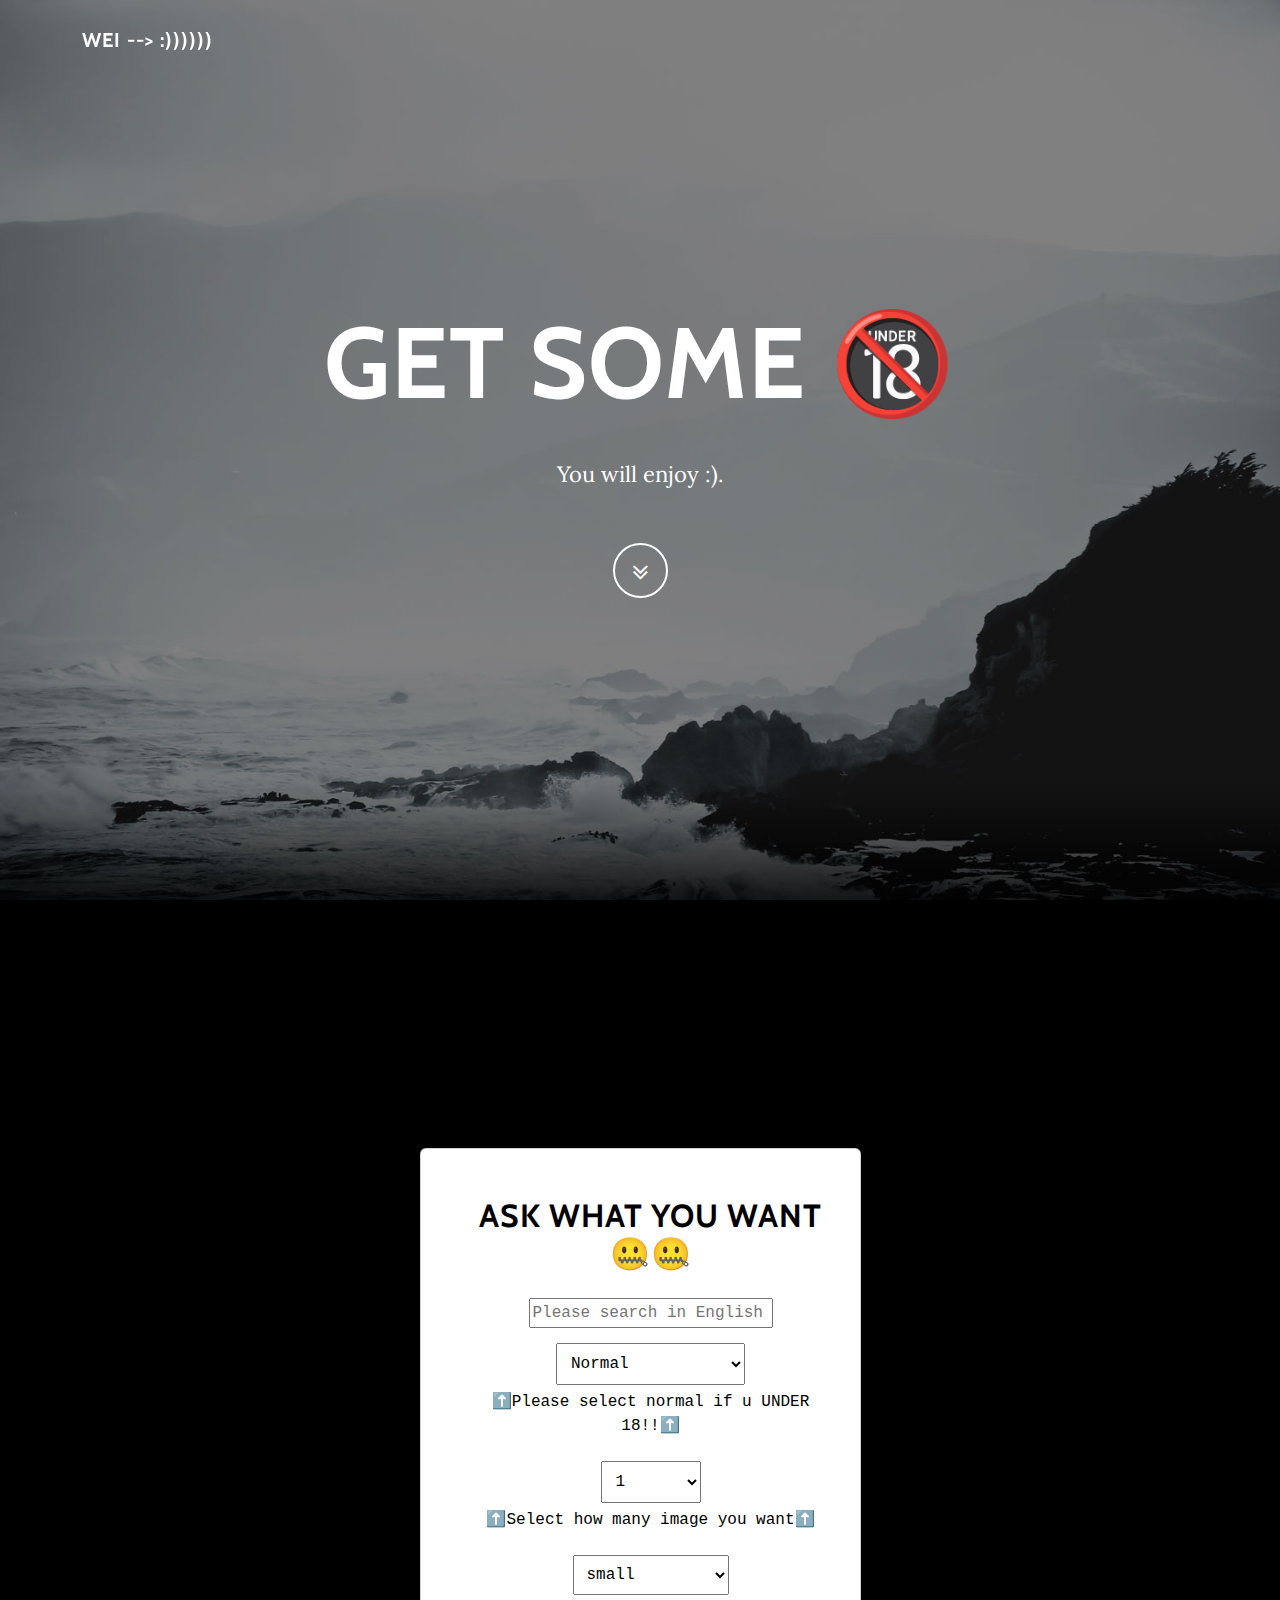
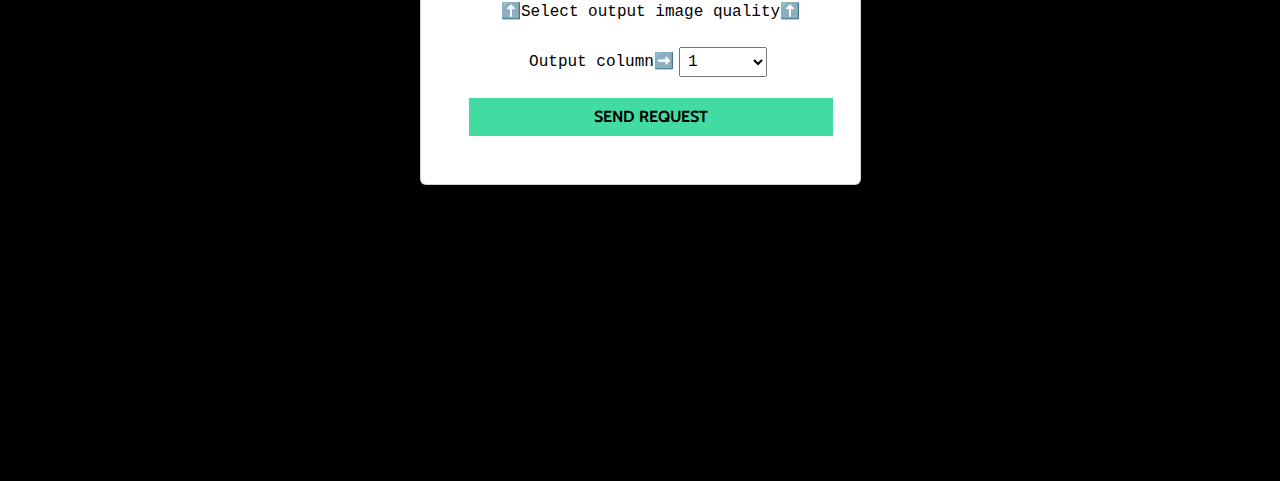
<file: index.html>
<!DOCTYPE html>
<html lang="en">

<head>
    <meta charset="utf-8">
    <meta name="viewport" content="width=device-width, initial-scale=1.0, shrink-to-fit=no">
    <title>Home - demo</title>
    <link rel="stylesheet" href="/assets/bootstrap/css/bootstrap.min.css?h=56ac0ec133e27aff839b2e0be71ab12f">
    <link rel="stylesheet" href="https://cdnjs.cloudflare.com/ajax/libs/font-awesome/4.7.0/css/font-awesome.min.css">
    <link rel="stylesheet" href="/assets/css/styles.min.css?h=18fd6a17f2dbccd326fc13807843d438">
</head>

<body id="page-top" data-bs-spy="scroll" data-bs-target="#mainNav" data-bs-offset="77">
    <nav class="navbar navbar-light navbar-expand-md fixed-top" id="mainNav">
        <div class="container"><a class="navbar-brand" href="#">wei --&gt; :))))))</a><button data-bs-toggle="collapse"
                class="navbar-toggler navbar-toggler-right" data-bs-target="#navbarResponsive" type="button"
                aria-controls="navbarResponsive" aria-expanded="false" aria-label="Toggle navigation" value="Menu"><i
                    class="fa fa-bars"></i></button>
            <div class="collapse navbar-collapse" id="navbarResponsive">
                <ul class="navbar-nav ms-auto">
                    <li class="nav-item nav-link"></li>
                    <li class="nav-item nav-link"></li>
                    <li class="nav-item nav-link"></li>
                </ul>
            </div>
        </div>
    </nav>
    <header class="masthead"
        style="background-image: url('/assets/img/intro-bg.jpg?h=145cae4a8124ee5dac950230c1552d3c');">
        <div class="intro-body">
            <div class="container">
                <div class="row">
                    <div class="col-lg-8 mx-auto">
                        <h1 class="brand-heading">Get some 🔞</h1>
                        <p class="intro-text">You will enjoy :).</p><a class="btn btn-link btn-circle" role="button"
                            href="#about"><i class="fa fa-angle-double-down animated"></i></a>
                    </div>
                </div>
            </div>
        </div>
    </header>
    <section class="text-center content-section" id="about">
        <div class="container">
            <div class="row">
                <div class="col"><!-- Start: Contact Form Basic -->
                    <section class="py-4 py-xl-5">
                        <div class="container">
                            <div class="row d-flex justify-content-center">
                                <div class="col-md-8 col-lg-6 col-xl-5 col-xxl-4">
                                    <div class="card mb-5">
                                        <div class="card-body font-monospace text-break text-center p-sm-5"
                                            style="width: 460px;">
                                            <form action="./API/get_image.php" method="post"><!-- Start: Success Example -->
                                            <h2 class="text-center mb-4"><span style="color: rgb(0, 0, 0);">Ask what you
                                                    want 🤐🤐</span></h2><input type="text" id="name-2" name="search" 
                                                placeholder="Please search in English" style="width: 244px;"><select
                                                style="margin: 5px;margin-top: 15px;padding: 10px;" name="r18">
                                                <optgroup label="Normal">
                                                    <option value="0">Normal</option>
                                                    <option value="1">🔞🔞🔞(R18)</option>
                                                    <option value="2">Mix</option>
                                                </optgroup>
                                            </select><label class="form-label" style="width: -1px;"><span
                                                    style="color: rgb(0, 0, 0);">⬆️Please select normal if u UNDER
                                                    18!!⬆️</span></label><select
                                                style="margin: 5px;margin-top: 15px;width: -1px;padding: 10px;" name="num">
                                                <optgroup label="Normal">
                                                        <option value="1" selected>1</option>
                                                        <option value="2">2</option>
                                                        <option value="5">5</option>
                                                        <option value="10">10</option>
                                                        <option value="20">20</option>
                                                        <!-- <option value="30">30</option>
                                                        <option value="50">50</option>
                                                        <option value="100">100</option> -->
                                                </optgroup>
                                            </select><label class="form-label" style="width: -1px;"><span
                                                    style="color: rgb(0, 0, 0);">⬆️Select how many image you
                                                    want⬆️</span></label><select
                                                style="margin: 5px;margin-top: 15px;width: -1px;padding: 9px;" name="size">
                                                <optgroup label="Normal">
                                                    <option value="original">original</option>
                                                    <option value="regular">regular</option>
                                                    <option value="small" selected>small</option>
                                                    <option value="thumb">thumb</option>
                                                    <option value="mini">mini</option>
                                                </optgroup>
                                            </select><label class="form-label" style="width: -1px;"><span
                                                    style="color: rgb(0, 0, 0);">⬆️Select output image&nbsp;</span><span
                                                    style="color: rgb(0, 0, 0);">quality</span><span
                                                    style="color: rgb(0, 0, 0);">⬆️</span></label><label
                                                class="form-label"><span style="color: rgb(0, 0, 0);">Output
                                                    column➡️</span></label><select
                                                style="margin: 5px;margin-top: 15px;width: -1px;padding: 4px;" name="column">
                                                <optgroup label="Normal">
                                                    <option value="1" selected>1</option>
                                                    <option value="2">2</option>
                                                    <option value="3">3</option>
                                                    <option value="4">4</option>
                                                    <option value="5">5</option>
                                                    <option value="6">6</option>
                                                    <option value="7">7</option>
                                                    <option value="8">8</option>
                                                    <option value="9">9</option>
                                                    <option value="10">10</option>
                                                    <!-- <option value="20">20</option> -->
                                                </optgroup>
                                            </select>
                                            
                                                <div class="mb-3"></div>
                                                <!-- End: Success Example --><!-- Start: Error Example -->
                                                <div class="mb-3"></div><!-- End: Error Example -->
                                                <div class="mb-3"></div>
                                                <div><button class="btn btn-primary d-block w-100" type="submit">Send
                                                        request</button></div>
                                            </form>
                                        </div>
                                    </div>
                                </div>
                            </div>
                        </div>
                    </section><!-- End: Contact Form Basic -->
                </div>
            </div>
        </div>
    </section><!-- Start: Map Clean -->
    <div class="map-clean"></div><!-- End: Map Clean -->
    <script src="https://cdn.jsdelivr.net/npm/bootstrap@5.2.3/dist/js/bootstrap.bundle.min.js"></script>
    <script src="/assets/js/script.min.js?h=abade7a6b58120c54533d461e48e360b"></script>
</body>

</html>
</file>
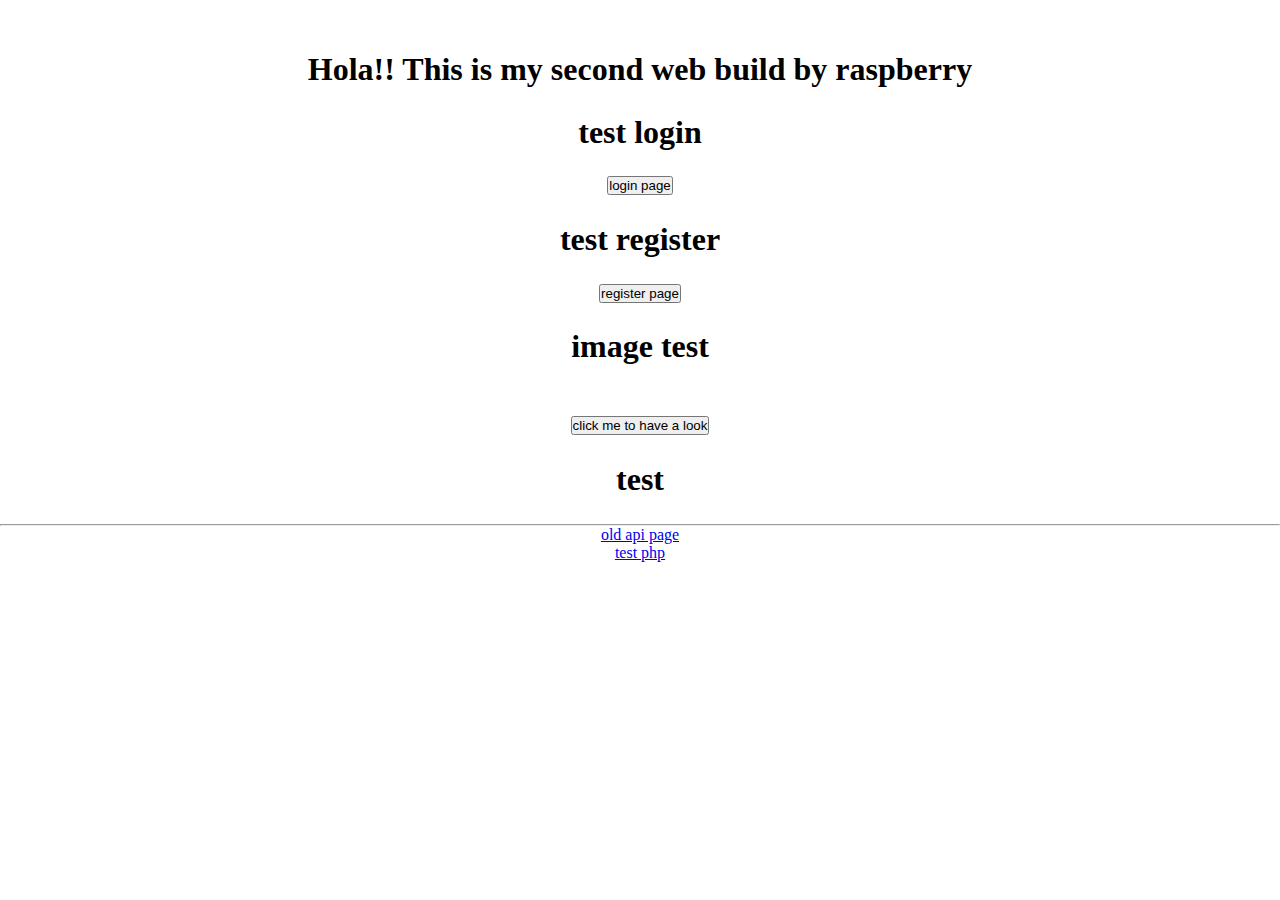
<file: nope_index.html>
<!DOCTYPE html>
<html lang="en">
<head>
    <meta charset="UTF-8">
    <meta http-equiv="X-UA-Compatible" content="IE=edge">
    <meta name="viewport" content="width=device-width, initial-scale=1.0">
    <!-- <meta http-equiv = "refresh" content = "1; url = ./API/ask_image.html" /> -->
    <title>Web 2</title>
    <style>
        * {
            margin: 0;
            padding: 0;
            align-items: center;
            text-align: center;
            margin-top: 2%;
        }
    </style>
</head>
<body>
    <h1>Hola!! This is my second web build by raspberry</h1>
    <h1>test login</h1>
    <a href="user_page/login.html"><button>login page</button></a>
    <h1>test register</h1>
    <a href="user_page/register.html"><button>register page</button></a>
    <h1>image test</h1>
    <form action="./API/ask_image.html" target="_blank">
        <button>click me to have a look</button>
    </form>
    <h1>test</h1>
    <hr>
    <a href="./API/yellow_image.php">old api page</a>
    <br>
    <a href="test/test.html">test php</a>
</body>
</html>
</file>
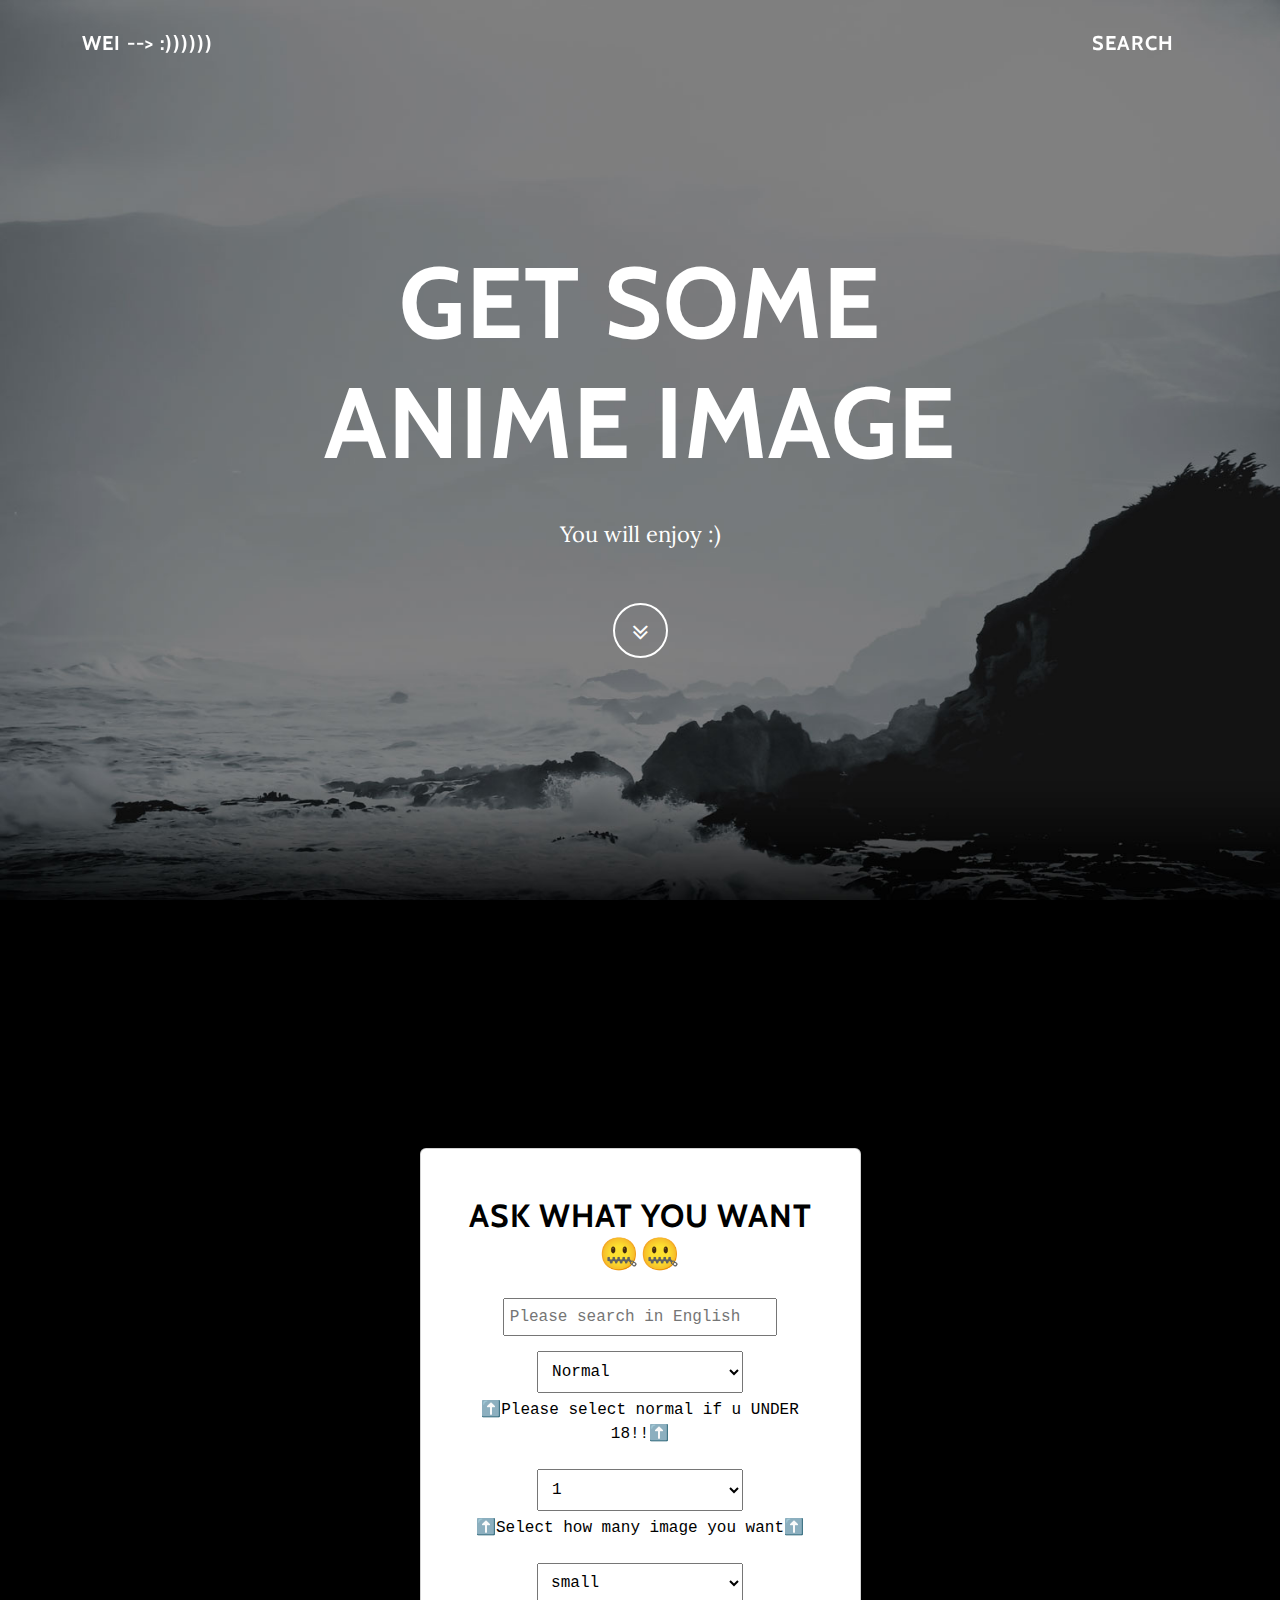
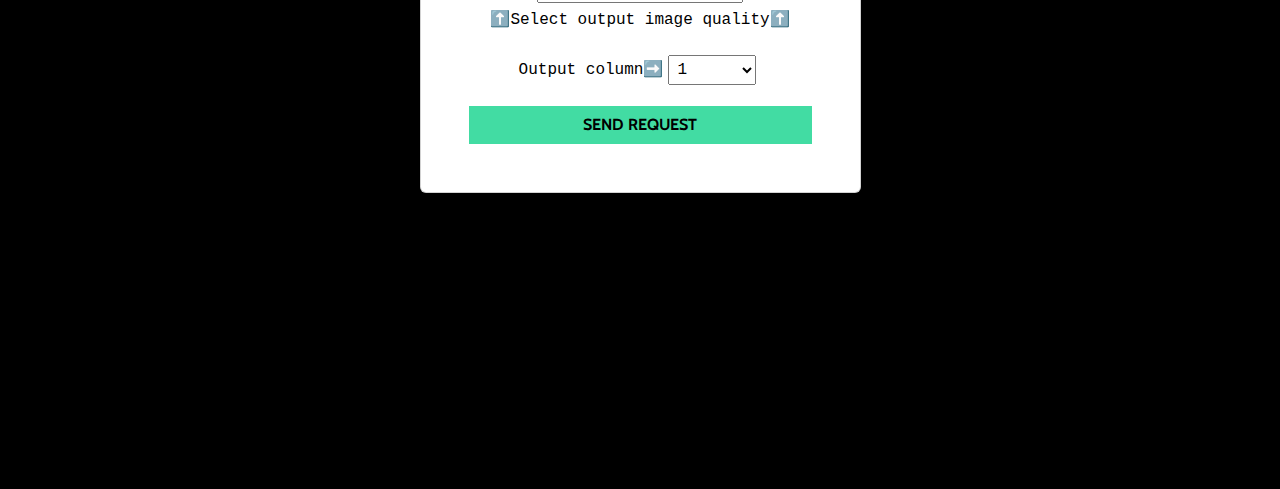
<file: API/ask_image.html>
<!DOCTYPE html>
<html lang="en">

<head>
    <meta charset="utf-8">
    <meta name="viewport" content="width=device-width, initial-scale=1.0, shrink-to-fit=no">
    <title>Hentai API</title>
    <link rel="stylesheet" href="/assets/bootstrap/css/bootstrap.min.css?h=56ac0ec133e27aff839b2e0be71ab12f">
    <link rel="stylesheet" href="https://cdnjs.cloudflare.com/ajax/libs/font-awesome/4.7.0/css/font-awesome.min.css">
    <link rel="stylesheet" href="/assets/css/styles.min.css?h=18fd6a17f2dbccd326fc13807843d438">
</head>

<body id="page-top" data-bs-spy="scroll" data-bs-target="#mainNav" data-bs-offset="77">
    <nav class="navbar navbar-light navbar-expand-md fixed-top" id="mainNav">
        <div class="container"><a class="navbar-brand" href="#">wei --&gt; :))))))</a><button data-bs-toggle="collapse"
                class="navbar-toggler navbar-toggler-right" data-bs-target="#navbarResponsive" type="button"
                aria-controls="navbarResponsive" aria-expanded="false" aria-label="Toggle navigation" value="Menu"><i
                    class="fa fa-bars"></i></button>
            <div class="collapse navbar-collapse" id="navbarResponsive">
                <ul class="navbar-nav ms-auto">
                    <li class="nav-item nav-link"></li>
                    <li class="nav-item nav-link"></li>
                    <li class="nav-item nav-link"><a class="navbar-brand" href="#about_card">Search</a></li>
                </ul>
            </div>
        </div>
    </nav>
    <header class="masthead"
        style="background-image: url('/assets/img/intro-bg.jpg?h=145cae4a8124ee5dac950230c1552d3c');">
        <div class="intro-body">
            <div class="container">
                <div class="row">
                    <div class="col-lg-8 mx-auto">
                        <h1 class="brand-heading">Get some anime image</h1>
                        <p class="intro-text">You will enjoy :)</p><a class="btn btn-link btn-circle" role="button"
                            href="#about"><i class="fa fa-angle-double-down animated"></i></a>
                    </div>
                </div>
            </div>
        </div>
    </header>
    <section class="text-center content-section" id="about">
        <div class="container">
            <div class="row">
                <div class="col"><!-- Start: Contact Form Basic -->
                    <section class="py-4 py-xl-5">
                        <div class="container">
                            <div class="row d-flex justify-content-center">
                                <div class="col-md-8 col-lg-6 col-xl-5 col-xxl-4">
                                    <div class="card mb-5" id="about_card">
                                        <div class="card-body font-monospace text-break text-center p-sm-5">
                                            <form action="get_image.php" method="post"><!-- Start: Success Example -->
                                            <h2 class="text-center mb-4"><span style="color: rgb(0, 0, 0);width:80%">Ask what you
                                                    want 🤐🤐</span></h2><input type="text" id="name-2" name="search" 
                                                placeholder="Please search in English" style="width:80%; padding: 5px;"><select
                                                style="margin: 5px;margin-top: 15px;padding: 10px;width:60%" name="r18">
                                                <optgroup label="Please select normal if u UNDER
                                                18">
                                                    <option value="0">Normal</option>
                                                    <option value="1">🔞🔞🔞(R18)</option>
                                                    <option value="2">Mix</option>
                                                </optgroup>
                                            </select><label class="form-label" style="width:100%"><span
                                                    style="color: rgb(0, 0, 0);">⬆️Please select normal if u UNDER
                                                    18!!⬆️</span></label><select
                                                style="margin: 5px;margin-top: 15px;padding: 10px;width:60%" name="num">
                                                <optgroup label="Select how many image you
                                                want">
                                                        <option value="1" selected>1</option>
                                                        <option value="2">2</option>
                                                        <option value="5">5</option>
                                                        <option value="10">10</option>
                                                        <option value="20">20</option>
                                                        <!-- <option value="30">30</option>
                                                        <option value="50">50</option>
                                                        <option value="100">100</option> -->
                                                </optgroup>
                                            </select><label class="form-label"><span
                                                    style="color: rgb(0, 0, 0);">⬆️Select how many image you
                                                    want⬆️</span></label><select
                                                style="margin: 5px;margin-top: 15px;padding: 9px;width:60%" name="size">
                                                <optgroup label="Select output image quality">
                                                    <option value="original">original</option>
                                                    <option value="regular">regular</option>
                                                    <option value="small" selected>small</option>
                                                    <option value="thumb">thumb</option>
                                                    <option value="mini">mini</option>
                                                </optgroup>
                                            </select><label class="form-label"><span
                                                    style="color: rgb(0, 0, 0);">⬆️Select output image&nbsp;</span><span
                                                    style="color: rgb(0, 0, 0);">quality</span><span
                                                    style="color: rgb(0, 0, 0);">⬆️</span></label><label
                                                class="form-label"><span style="color: rgb(0, 0, 0);">Output
                                                    column➡️</span></label><select
                                                style="margin: 5px;margin-top: 15px;width: -1px;padding: 4px;" name="column">
                                                <optgroup label="Output
                                                column">
                                                    <option value="1" selected>1</option>
                                                    <option value="2">2</option>
                                                    <option value="3">3</option>
                                                    <option value="4">4</option>
                                                    <option value="5">5</option>
                                                    <option value="6">6</option>
                                                    <option value="7">7</option>
                                                    <option value="8">8</option>
                                                    <option value="9">9</option>
                                                    <option value="10">10</option>
                                                    <!-- <option value="20">20</option> -->
                                                </optgroup>
                                            </select>
                                            
                                                <div class="mb-3"></div>
                                                <!-- End: Success Example --><!-- Start: Error Example -->
                                                <div class="mb-3"></div><!-- End: Error Example -->
                                                <div class="mb-3"></div>
                                                <div><button class="btn btn-primary d-block w-100" type="submit">Send
                                                        request</button></div>
                                            </form>
                                        </div>
                                    </div>
                                </div>
                            </div>
                        </div>
                    </section><!-- End: Contact Form Basic -->
                </div>
            </div>
        </div>
    </section><!-- Start: Map Clean -->
    <div class="map-clean"></div><!-- End: Map Clean -->
    <script src="https://cdn.jsdelivr.net/npm/bootstrap@5.2.3/dist/js/bootstrap.bundle.min.js"></script>
    <script src="/assets/js/script.min.js?h=abade7a6b58120c54533d461e48e360b"></script>
</body>

</html>
</file>
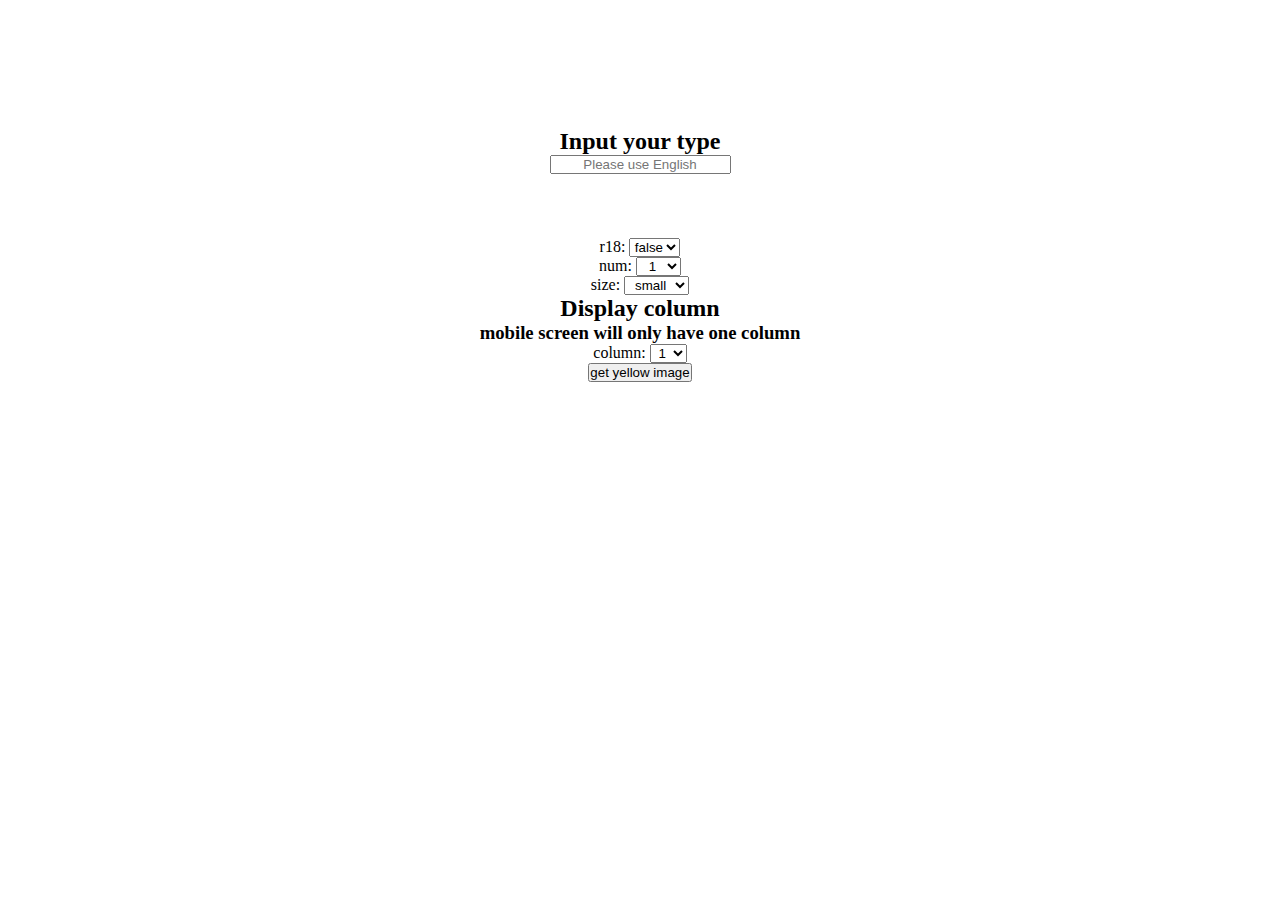
<file: API/old_ask_image.html>
<!DOCTYPE html>
<html lang="en">
<head>
    <meta charset="UTF-8">
    <meta http-equiv="X-UA-Compatible" content="IE=edge">
    <meta name="viewport" content="width=device-width, initial-scale=1.0">
    <title>demo</title>
    <style>
        * {
            margin: 0;
            padding: 0;
            text-align: center;
        }
        form {
            margin-top: 10%;
        }
        form input {
            margin-bottom: 5%;
        }
    </style>
</head>
<body>
    <form action="get_image.php" method="post">
        <h2>Input your type</h2>
        <input type="text" placeholder="Please use English" name="search">
        <br>
        r18: <select name="r18" id="">
            <option value="0" selected>false</option>
            <option value="1">true</option>
            <option value="2">mix</option>
        </select>
        <br>
        num: <select name="num" id="">
            <option value="1" selected>1</option>
            <option value="2">2</option>
            <option value="5">5</option>
            <option value="10">10</option>
            <option value="20">20</option>
            <option value="30">30</option>
            <option value="50">50</option>
            <option value="100">100</option>
        </select>
        <br>
        size: <select name="size" id="">
            <option value="original">original</option>
            <option value="regular">regular</option>
            <option value="small" selected>small</option>
            <option value="thumb">thumb</option>
            <option value="mini">mini</option>
        </select>
        <br>
        <h2>Display column</h2>
        <h3>mobile screen will only have one column</h3>
        column: <select name="column" id="">
            <option value="1" selected>1</option>
            <option value="2">2</option>
            <option value="3">3</option>
            <option value="4">4</option>
            <option value="5">5</option>
            <option value="6">6</option>
            <option value="7">7</option>
            <option value="8">8</option>
            <option value="9">9</option>
            <option value="10">10</option>
            <option value="20">20</option>
        </select>
        <br>
        <button type="submit">get yellow image</button>
    </form>
</body>
</html>
</file>
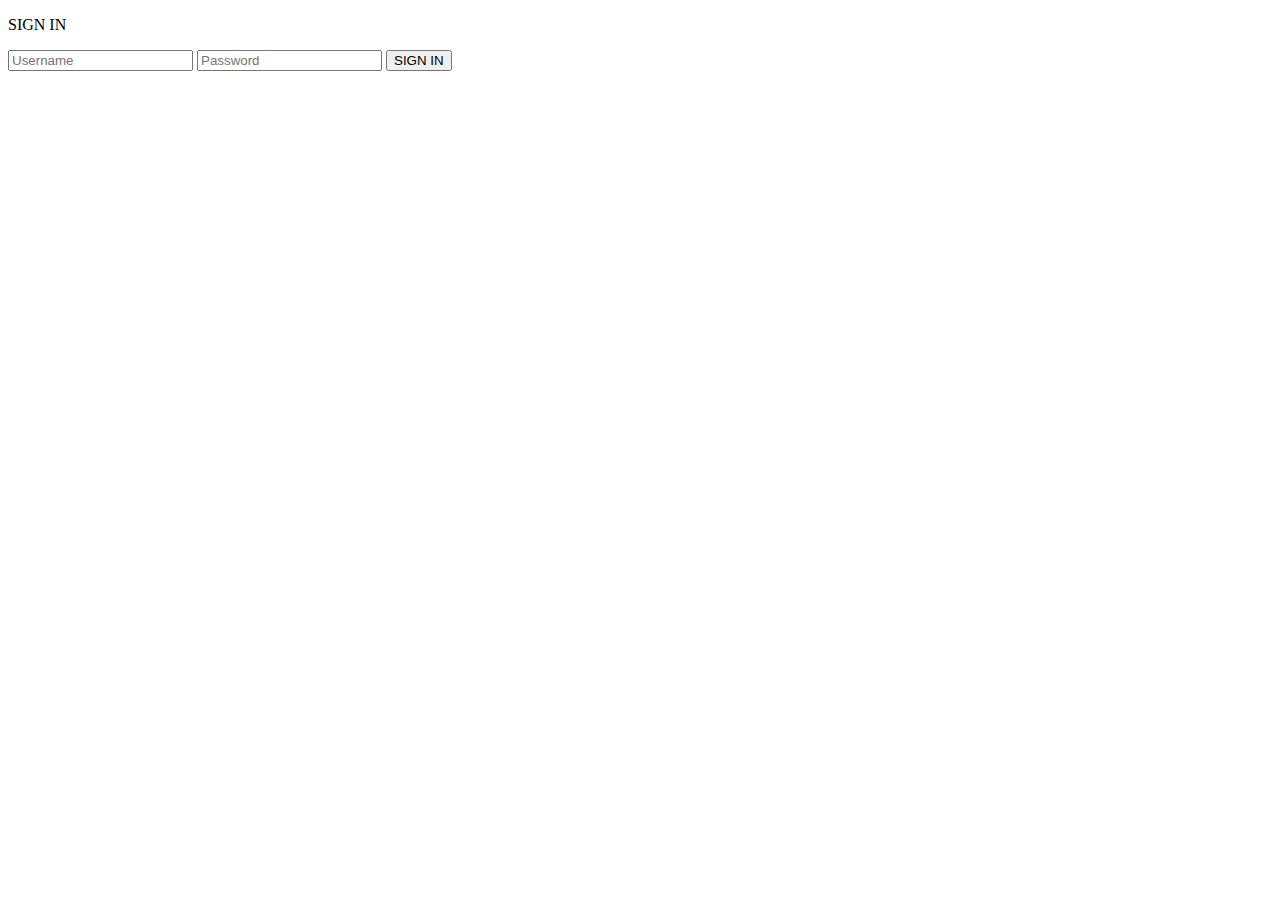
<file: user_page/login.html>
<!DOCTYPE html>
<html lang="en">
<head>
    <meta charset="UTF-8">
    <meta http-equiv="X-UA-Compatible" content="IE=edge">
    <meta name="viewport" content="width=device-width, initial-scale=1.0">
    <title>login</title>
</head>
<body>
    <div class="text">
        <form action="./login.php" method="post">
            <p class="head">SIGN IN</p>
            <input type="text" class="input" placeholder="Username" name="username">
            <input type="password" class="input" placeholder="Password" name="password">
            <button type="submit" class="button">SIGN IN</button>
        </form>
    </div>
</body>
</html>
</file>
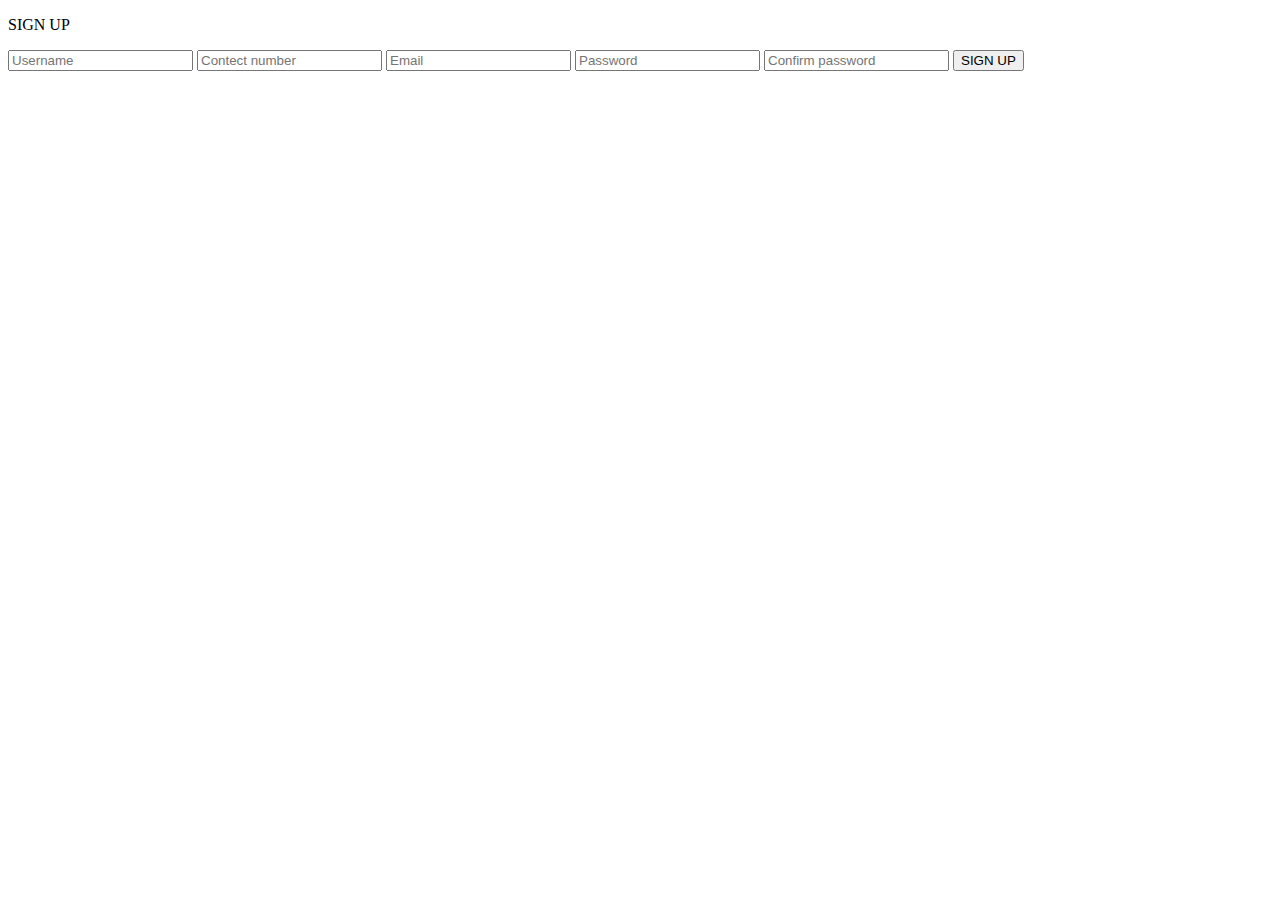
<file: user_page/register.html>
<!DOCTYPE html>
<html lang="en">
<head>
    <meta charset="UTF-8">
    <meta http-equiv="X-UA-Compatible" content="IE=edge">
    <meta name="viewport" content="width=device-width, initial-scale=1.0">
    <title>register</title>
</head>
<body>
    <div class="text">
        <form action="./register.php" method="post">
            <p class="head">SIGN UP</p>
            <input type="text" class="input" placeholder="Username" name="username">
            <input type="text" class="input" placeholder="Contect number" name="mobile">
            <input type="text" class="input" placeholder="Email" name="email">
            <input type="password" class="input" placeholder="Password" name="password">
            <input type="password" class="input" placeholder="Confirm password" name="password2">
            <button type="submit" class="button">SIGN UP</button>
        </form>
    </div>
</body>
</html>
</file>
<file: assets/css/styles.min.css>
@font-face{font-family:Cabin;src:url(/assets/fonts/u-4X0qWljRw-PfU81xCKCpdpbgZJl6XFpfEd7eA9BIxxkbqDH7mlx17r.woff2?h=0e9c22d356faa1f4bcac49dd149e4953) format('woff2');font-weight:700;font-style:normal;font-display:swap;unicode-range:U+0102-0103,U+0110-0111,U+0128-0129,U+0168-0169,U+01A0-01A1,U+01AF-01B0,U+0300-0301,U+0303-0304,U+0308-0309,U+0323,U+0329,U+1EA0-1EF9,U+20AB}@font-face{font-family:Cabin;src:url(/assets/fonts/u-4X0qWljRw-PfU81xCKCpdpbgZJl6XFpfEd7eA9BIxxkbqDH7ilx17r.woff2?h=0e9c22d356faa1f4bcac49dd149e4953) format('woff2');font-weight:700;font-style:normal;font-display:swap;unicode-range:U+0100-02AF,U+0304,U+0308,U+0329,U+1E00-1E9F,U+1EF2-1EFF,U+2020,U+20A0-20AB,U+20AD-20CF,U+2113,U+2C60-2C7F,U+A720-A7FF}@font-face{font-family:Cabin;src:url(/assets/fonts/u-4X0qWljRw-PfU81xCKCpdpbgZJl6XFpfEd7eA9BIxxkbqDH7alxw.woff2?h=0e9c22d356faa1f4bcac49dd149e4953) format('woff2');font-weight:700;font-style:normal;font-display:swap;unicode-range:U+0000-00FF,U+0131,U+0152-0153,U+02BB-02BC,U+02C6,U+02DA,U+02DC,U+0304,U+0308,U+0329,U+2000-206F,U+2074,U+20AC,U+2122,U+2191,U+2193,U+2212,U+2215,U+FEFF,U+FFFD}@font-face{font-family:Lora;src:url(/assets/fonts/0QIhMX1D_JOuMw_LLPtLp_A.woff2?h=7a51bb7c3a4901ec73801e125125e7e9) format('woff2');font-weight:400;font-style:italic;font-display:swap;unicode-range:U+0460-052F,U+1C80-1C88,U+20B4,U+2DE0-2DFF,U+A640-A69F,U+FE2E-FE2F}@font-face{font-family:Lora;src:url(/assets/fonts/0QIhMX1D_JOuMw_LJftLp_A.woff2?h=7a51bb7c3a4901ec73801e125125e7e9) format('woff2');font-weight:400;font-style:italic;font-display:swap;unicode-range:U+0301,U+0400-045F,U+0490-0491,U+04B0-04B1,U+2116}@font-face{font-family:Lora;src:url(/assets/fonts/0QIhMX1D_JOuMw_LLvtLp_A.woff2?h=7a51bb7c3a4901ec73801e125125e7e9) format('woff2');font-weight:400;font-style:italic;font-display:swap;unicode-range:U+0102-0103,U+0110-0111,U+0128-0129,U+0168-0169,U+01A0-01A1,U+01AF-01B0,U+0300-0301,U+0303-0304,U+0308-0309,U+0323,U+0329,U+1EA0-1EF9,U+20AB}@font-face{font-family:Lora;src:url(/assets/fonts/0QIhMX1D_JOuMw_LL_tLp_A.woff2?h=7a51bb7c3a4901ec73801e125125e7e9) format('woff2');font-weight:400;font-style:italic;font-display:swap;unicode-range:U+0100-02AF,U+0304,U+0308,U+0329,U+1E00-1E9F,U+1EF2-1EFF,U+2020,U+20A0-20AB,U+20AD-20CF,U+2113,U+2C60-2C7F,U+A720-A7FF}@font-face{font-family:Lora;src:url(/assets/fonts/0QIhMX1D_JOuMw_LIftL.woff2?h=7a51bb7c3a4901ec73801e125125e7e9) format('woff2');font-weight:400;font-style:italic;font-display:swap;unicode-range:U+0000-00FF,U+0131,U+0152-0153,U+02BB-02BC,U+02C6,U+02DA,U+02DC,U+0304,U+0308,U+0329,U+2000-206F,U+2074,U+20AC,U+2122,U+2191,U+2193,U+2212,U+2215,U+FEFF,U+FFFD}@font-face{font-family:Lora;src:url(/assets/fonts/0QIhMX1D_JOuMw_LLPtLp_A.woff2?h=7a51bb7c3a4901ec73801e125125e7e9) format('woff2');font-weight:700;font-style:italic;font-display:swap;unicode-range:U+0460-052F,U+1C80-1C88,U+20B4,U+2DE0-2DFF,U+A640-A69F,U+FE2E-FE2F}@font-face{font-family:Lora;src:url(/assets/fonts/0QIhMX1D_JOuMw_LJftLp_A.woff2?h=7a51bb7c3a4901ec73801e125125e7e9) format('woff2');font-weight:700;font-style:italic;font-display:swap;unicode-range:U+0301,U+0400-045F,U+0490-0491,U+04B0-04B1,U+2116}@font-face{font-family:Lora;src:url(/assets/fonts/0QIhMX1D_JOuMw_LLvtLp_A.woff2?h=7a51bb7c3a4901ec73801e125125e7e9) format('woff2');font-weight:700;font-style:italic;font-display:swap;unicode-range:U+0102-0103,U+0110-0111,U+0128-0129,U+0168-0169,U+01A0-01A1,U+01AF-01B0,U+0300-0301,U+0303-0304,U+0308-0309,U+0323,U+0329,U+1EA0-1EF9,U+20AB}@font-face{font-family:Lora;src:url(/assets/fonts/0QIhMX1D_JOuMw_LL_tLp_A.woff2?h=7a51bb7c3a4901ec73801e125125e7e9) format('woff2');font-weight:700;font-style:italic;font-display:swap;unicode-range:U+0100-02AF,U+0304,U+0308,U+0329,U+1E00-1E9F,U+1EF2-1EFF,U+2020,U+20A0-20AB,U+20AD-20CF,U+2113,U+2C60-2C7F,U+A720-A7FF}@font-face{font-family:Lora;src:url(/assets/fonts/0QIhMX1D_JOuMw_LIftL.woff2?h=7a51bb7c3a4901ec73801e125125e7e9) format('woff2');font-weight:700;font-style:italic;font-display:swap;unicode-range:U+0000-00FF,U+0131,U+0152-0153,U+02BB-02BC,U+02C6,U+02DA,U+02DC,U+0304,U+0308,U+0329,U+2000-206F,U+2074,U+20AC,U+2122,U+2191,U+2193,U+2212,U+2215,U+FEFF,U+FFFD}@font-face{font-family:Lora;src:url(/assets/fonts/0QIvMX1D_JOuMwf7I-NP.woff2?h=7a51bb7c3a4901ec73801e125125e7e9) format('woff2');font-weight:400;font-style:normal;font-display:swap;unicode-range:U+0460-052F,U+1C80-1C88,U+20B4,U+2DE0-2DFF,U+A640-A69F,U+FE2E-FE2F}@font-face{font-family:Lora;src:url(/assets/fonts/0QIvMX1D_JOuMw77I-NP.woff2?h=7a51bb7c3a4901ec73801e125125e7e9) format('woff2');font-weight:400;font-style:normal;font-display:swap;unicode-range:U+0301,U+0400-045F,U+0490-0491,U+04B0-04B1,U+2116}@font-face{font-family:Lora;src:url(/assets/fonts/0QIvMX1D_JOuMwX7I-NP.woff2?h=7a51bb7c3a4901ec73801e125125e7e9) format('woff2');font-weight:400;font-style:normal;font-display:swap;unicode-range:U+0102-0103,U+0110-0111,U+0128-0129,U+0168-0169,U+01A0-01A1,U+01AF-01B0,U+0300-0301,U+0303-0304,U+0308-0309,U+0323,U+0329,U+1EA0-1EF9,U+20AB}@font-face{font-family:Lora;src:url(/assets/fonts/0QIvMX1D_JOuMwT7I-NP.woff2?h=7a51bb7c3a4901ec73801e125125e7e9) format('woff2');font-weight:400;font-style:normal;font-display:swap;unicode-range:U+0100-02AF,U+0304,U+0308,U+0329,U+1E00-1E9F,U+1EF2-1EFF,U+2020,U+20A0-20AB,U+20AD-20CF,U+2113,U+2C60-2C7F,U+A720-A7FF}@font-face{font-family:Lora;src:url(/assets/fonts/0QIvMX1D_JOuMwr7Iw.woff2?h=7a51bb7c3a4901ec73801e125125e7e9) format('woff2');font-weight:400;font-style:normal;font-display:swap;unicode-range:U+0000-00FF,U+0131,U+0152-0153,U+02BB-02BC,U+02C6,U+02DA,U+02DC,U+0304,U+0308,U+0329,U+2000-206F,U+2074,U+20AC,U+2122,U+2191,U+2193,U+2212,U+2215,U+FEFF,U+FFFD}@font-face{font-family:Lora;src:url(/assets/fonts/0QIvMX1D_JOuMwf7I-NP.woff2?h=7a51bb7c3a4901ec73801e125125e7e9) format('woff2');font-weight:700;font-style:normal;font-display:swap;unicode-range:U+0460-052F,U+1C80-1C88,U+20B4,U+2DE0-2DFF,U+A640-A69F,U+FE2E-FE2F}@font-face{font-family:Lora;src:url(/assets/fonts/0QIvMX1D_JOuMw77I-NP.woff2?h=7a51bb7c3a4901ec73801e125125e7e9) format('woff2');font-weight:700;font-style:normal;font-display:swap;unicode-range:U+0301,U+0400-045F,U+0490-0491,U+04B0-04B1,U+2116}@font-face{font-family:Lora;src:url(/assets/fonts/0QIvMX1D_JOuMwX7I-NP.woff2?h=7a51bb7c3a4901ec73801e125125e7e9) format('woff2');font-weight:700;font-style:normal;font-display:swap;unicode-range:U+0102-0103,U+0110-0111,U+0128-0129,U+0168-0169,U+01A0-01A1,U+01AF-01B0,U+0300-0301,U+0303-0304,U+0308-0309,U+0323,U+0329,U+1EA0-1EF9,U+20AB}@font-face{font-family:Lora;src:url(/assets/fonts/0QIvMX1D_JOuMwT7I-NP.woff2?h=7a51bb7c3a4901ec73801e125125e7e9) format('woff2');font-weight:700;font-style:normal;font-display:swap;unicode-range:U+0100-02AF,U+0304,U+0308,U+0329,U+1E00-1E9F,U+1EF2-1EFF,U+2020,U+20A0-20AB,U+20AD-20CF,U+2113,U+2C60-2C7F,U+A720-A7FF}@font-face{font-family:Lora;src:url(/assets/fonts/0QIvMX1D_JOuMwr7Iw.woff2?h=7a51bb7c3a4901ec73801e125125e7e9) format('woff2');font-weight:700;font-style:normal;font-display:swap;unicode-range:U+0000-00FF,U+0131,U+0152-0153,U+02BB-02BC,U+02C6,U+02DA,U+02DC,U+0304,U+0308,U+0329,U+2000-206F,U+2074,U+20AC,U+2122,U+2191,U+2193,U+2212,U+2215,U+FEFF,U+FFFD}
</file>
